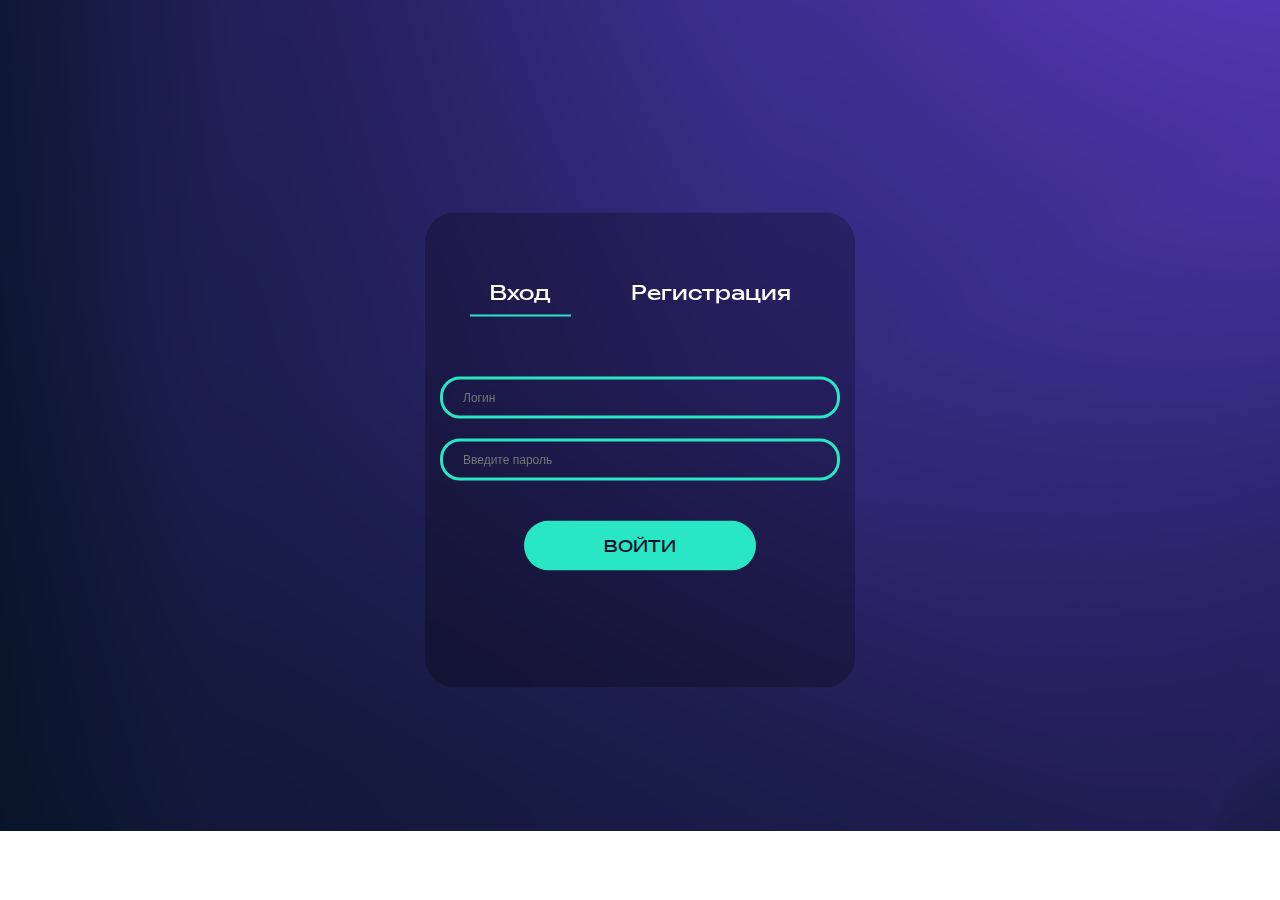
<file: index.html>
<!DOCTYPE html>
<html>
<head>
    <meta charset="UTF-8" />
    <meta name="viewport" content="width=device-width, initial-scale=1.0">
    <link rel="stylesheet" href="./styles/главная.css">
    <script src="./scripts/для формы акка.js"></script>
    <title>title</title>
</head>
<body>
    <main>
        <div class="form">
            <div class="account">
                <div class="tab active" onclick="showTab('signin')">Вход</div>
                <div class="tab" onclick="showTab('signup')">Регистрация</div>
            </div>
            <div class="content active" id="signin">
                <div class="form-name">
                    <input class="form-style"type="text"placeholder="Логин">
                    <input class="form-style"type="password"placeholder="Введите пароль">
                </div>
                <div class="button-acc">
                    <button class="but">Войти</button>
                </div>
            </div>
            <div class="content" id="signup">
                <div class="form-name">
                    <input class="form-style"type="text" placeholder="Телефон или почта">
                    <input class="form-style"type="password" placeholder="Введите пароль">
                    <input class="form-style"type="password" placeholder="Потвердите пароль">
                </div>
                <div class="button-acc">
                    <button class="but">Зарегистрироваться</button>
                </div>
                <div class="rules">
                    <p>Продолжая регистрацию, я принимаю условия <a class="rule-style">Пользовательского соглашения</a> и <a class="rule-style">Правил социальной сети</a>.</p>
                </div>
            </div>
        </div>
    </main>
</body>
</html>
</file>
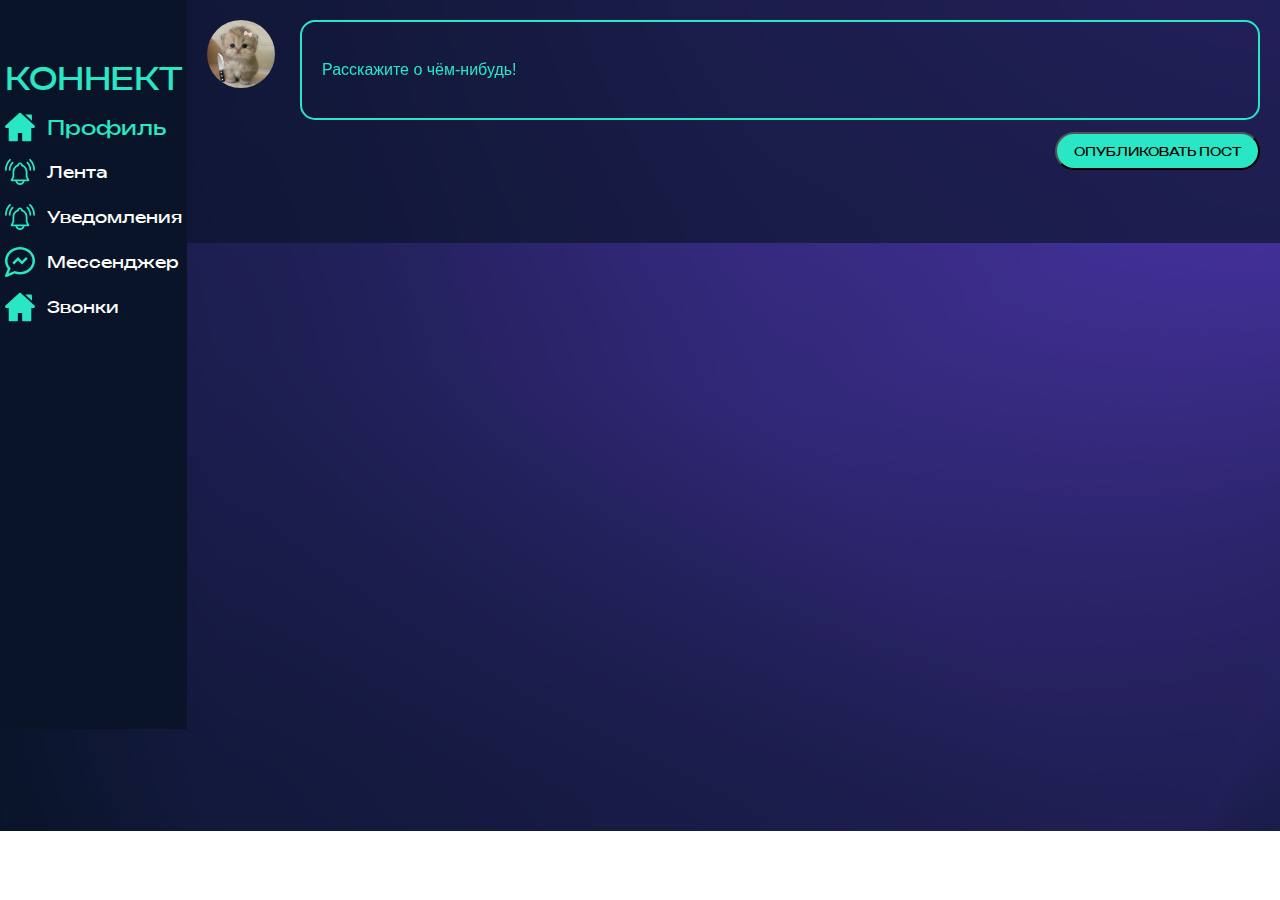
<file: pages/блоги по тематике.html>
<!DOCTYPE html>
<html>
<head>
    <meta charset="UTF-8" />
    <meta name="viewport" content="width=device-width, initial-scale=1.0">
    <link rel="stylesheet" href="../styles/блоги по тематике.css">
    <title>Лента</title>
</head>
<body>
    <main>
        <div class="main">
            <div class="menu1">
                <div class="menustolb">
                    <p class="logo">КОННЕКТ</p>
                    <div class="menusvetit">
                        <img src="../assets/images/главная1.svg" class="icon">
                        <p>Профиль</p>
                    </div>
                    <div class="menujust">
                        <img src="../assets/images/уведломение2.svg" class="icon">
                        <p>Лента</p>
                    </div>
                    <div class="menujust">
                        <img src="../assets/images/уведломение2.svg" class="icon">
                        <p>Уведомления</p>
                    </div>
                    <div class="menujust">
                        <img src="../assets/images/мессенджер2.svg" class="icon">
                        <p>Мессенджер</p>
                    </div>
                    <div class="menujust">
                        <img src="../assets/images/главная1.svg" class="icon">
                        <p>Звонки</p>
                    </div>
                </div>
            </div>

            <div class="news">
                <div class="svoipost">
                    <img src="../assets/images/ава для профиля.jpg" class="pfp">
                     <div class="com">
                        <input class="com-style" type="text" placeholder="Расскажите о чём-нибудь!">
                        <button class="com-button">ОПУБЛИКОВАТЬ ПОСТ</button>
                     </div>   
                    </div>
                </div>
            </div>

        </div>


    </main>
</body>
</html>
</file>
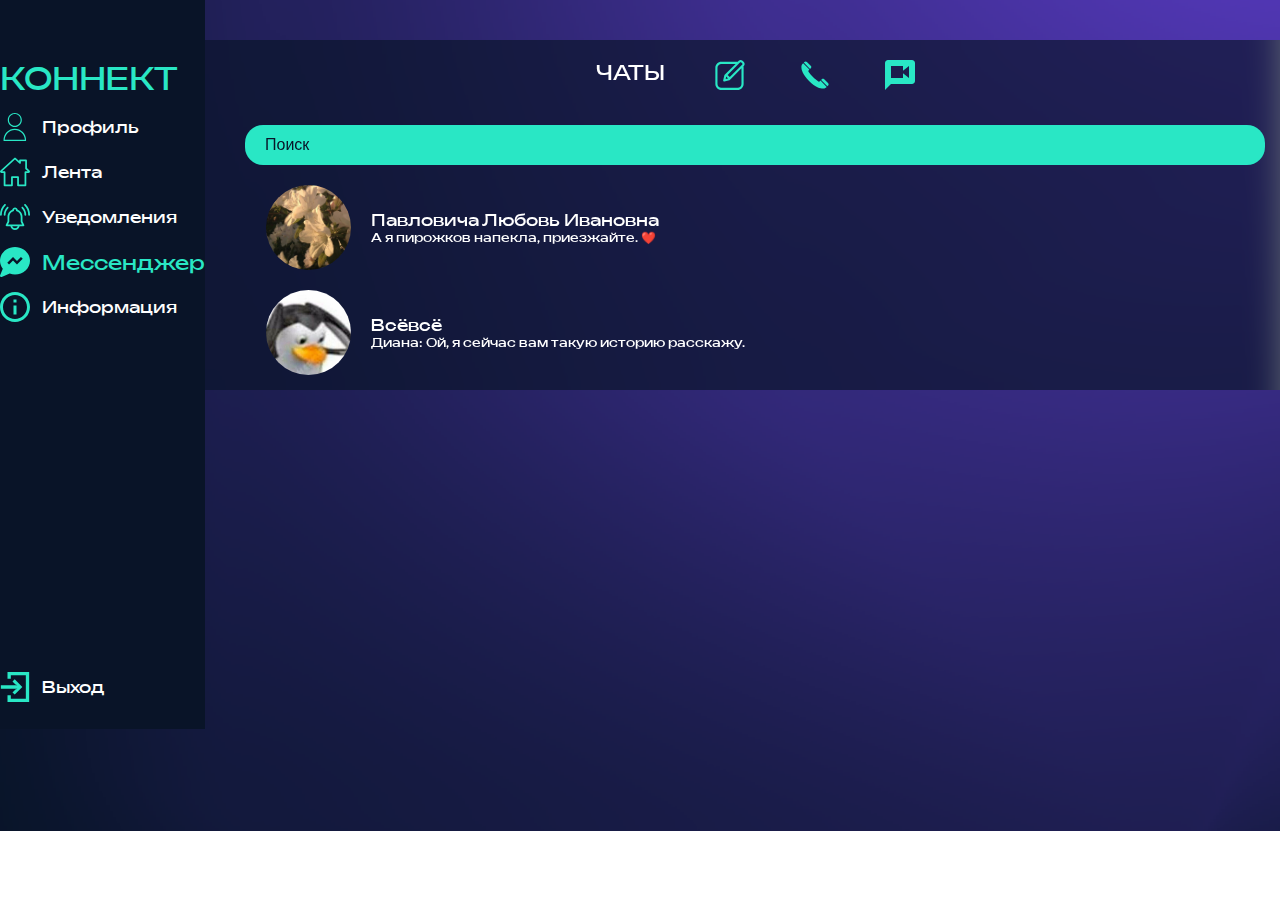
<file: pages/мессенджер.html>
<!DOCTYPE html>
<html>
<head>
    <meta charset="UTF-8" />
    <meta name="viewport" content="width=device-width, initial-scale=1.0">
    <link rel="stylesheet" href="../styles/мессенджер.css">
    <title>title</title>
</head>
<main>
        <div class="main">
            <div class="menu1">
                <div class="menustolb">
                    <p class="logo">КОННЕКТ</p>
                    <div class="menujust">
                        <img src="../assets/images/профиль2.svg" class="icon">
                        <p>Профиль</p>
                    </div>
                    <div class="menujust">
                        <img src="../assets/images/главная2.svg" class="icon">
                        <p>Лента</p>
                    </div>
                    <div class="menujust">
                        <img src="../assets/images/уведломение2.svg" class="icon">
                        <p>Уведомления</p>
                    </div>
                    <div class="menusvetit">
                        <img src="../assets/images/мессенджер1.svg" class="icon">
                        <p>Мессенджер</p>
                    </div>
                    <div class="menujust">
                        <img src="../assets/images/информация2.svg" class="icon">
                        <p>Информация</p>
                    </div>
    
                    <div class="exit">
                        <img src="../assets/images/выход.svg" class="icon">
                        <p>Выход</p>
                    </div>
                </div>
            </div>

            <div class="message-post">
                <div class="messages">
                    <div class="logo-mes">
                        <p>ЧАТЫ</p>
                        <div class="icon-chat">
                            <img src="../assets/images/писать.svg" class="icon1">
                            <img src="../assets/images/телефон.svg" class="icon1">
                            <img src="../assets/images/видеочат.svg" class="icon1">
                        </div>
                    </div>
                    <input class="search" type="text" placeholder="Поиск">
                    <div class="list">
                        <div class="person">
                            <img src="../assets/images/ава1.jpg" class="pfp">
                            <div class="text-message">
                                <p>Павловича Любовь Ивановна</p>
                                <p class="little-message"> А я пирожков напекла, приезжайте. ❤️</p>
                            </div>
                        </div>
                        <div class="person">
                            <img src="../assets/images/ава5.png" class="pfp">
                            <div class="text-message">
                                <p>Всёвсё</p>
                                <p class="little-message"> Диана: Ой, я сейчас вам такую историю расскажу. </p>
                            </div>
                        </div>
                    </div>

                </div>
            </div>


        </div>
    </main>
</body>
</html>
</file>
<file: styles/главная.css>
* {
    margin: 0%;
    padding: 0%;
    box-sizing: border-box;
}

@font-face {
    font-family: Bounded;
    src:url(../assets/fonts/Bounded-Regular.ttf)
}

body {
    background-image: url(../assets/images/фон\ для\ компьютера.png);
    background-repeat: no-repeat;
    background-size: cover;
}

.form {
    background: rgba(0, 0, 0, 0.25);
    border-radius: 30px;
    height: 475px;
    width: 430px;
    backdrop-filter: blur(16px);
    display: flex;
    flex-direction: column;
    justify-content: center;
    position: absolute;
    top: 50%;
    left: 50%;
    transform: translate(-50%, -50%); 
    font-family: Bounded;
}

.account {
    display: flex;
    align-items: center;
    justify-content: center;
    flex-direction: row;
    gap: 40px;
    color: white;
    margin-bottom: 40px;
    font-size: 1.25em;
}

.form-name {
    display: flex;
    justify-content: center;
    align-items: center;
    flex-direction: column;
    gap: 20px;
    padding-bottom: 40px;
}

.class {
    position: absolute;
    font-size: 11px;
}

.form-style {
    font-size: 12px;
    border: #29E7C5 solid;
    background: none;
    outline: none;
    color: #29E7C5;
    border-radius: 20px;
    height: 42px;
    width: 400px;
    padding: 0 20px;
}

.button-acc {
    display: flex;
    align-items: center;
    justify-content: center;
    margin-bottom: 40px;
}

.but {
    background-color: #29E7C5; 
    color: #091428;
    border: none;
    padding: 15px 80px;
    font-size: 16px; 
    cursor: pointer;
    border-radius: 50px;
    font-family: Bounded;
    text-transform: uppercase;
}

.rules {
    font-size: 0.625em;
    color: #29E7C5;

}

.rule-style {
text-decoration: underline;
}

.tab {
    display: inline-block;
    padding: 10px 20px;
    cursor: pointer;
    border-bottom: 2px solid transparent;
}

.tab.active {
    border-bottom: 2px solid #29E7C5;

}

.content {
    display: none;
    padding: 20px;
}

.content.active {
    display: block;
}
</file>
<file: styles/блоги по тематике.css>
*{
    margin: 0%;
    padding: 0%;
    box-sizing: border-box;
}

@font-face {
    font-family: Bounded;
    src:url(../assets/fonts/Bounded-Regular.ttf)
}

body {
    background-image: url(../assets/images/фон\ для\ компьютера.png);
    background-repeat: no-repeat;
    background-size: cover;
}

.logo-name {
    display: none;
}

.icon {
    width: 30px;
}

.menustolb {
    font-family: Bounded;
    color: white;
    margin-top: 60px;
}

.menusvetit {
    color: #29E7C5;
    display: flex;
    flex-direction: row;
    align-items: center;
    gap: 12px;
    font-size: 20px;
    margin-bottom: 15px;
}

.menujust {
    display: flex;
    flex-direction: row;
    align-items: center;
    margin-bottom: 15px;
    gap: 12px;
}

.menu1 {
    width: 321px;
    height: 729px;
    background: #091428;
    display: flex;
    justify-content: center;
}

.logo {
    font-size: 30px;
    margin-bottom: 15px;
    color: #29E7C5;
}

.main {
    display: flex;
    flex-direction: row;
    justify-content: space-evenly;
}

.news {
    background: rgba(9, 20, 40, 0.65);
    height: 243px;
    width: 1100px;
    padding: 20px;
    backdrop-filter: blur(16px);
    display: flex;
    flex-direction: row;
}

.com-style {
    background: none;
    border: 2px solid #29E7C5;
    border-radius: 15px;
    padding: 0 20px;
    width: 960px;
    height: 100px;
    color: #29E7C5;
    font-size: 16px;
    margin-bottom: 12px;
}

.com-style::placeholder {
    color: #29E7C5;
    text-align: start;
    font-size: 16px;
}

.pfp {
    width: 68px;
    height: 68px;
    border-radius: 50%;
}

.com-button {
    font-family: Bounded;
    background: #29E7C5;
    width: 205px;
    height: 38px;
    border-radius: 20px;
    font-size: 12px;
    align-self: end;
}

.com {
    display: flex;
    flex-direction: column;
    padding-left: 25px;
}

.svoipost {
    display: flex;
    flex-direction: row;
}
</file>
<file: styles/мессенджер.css>
* {
    margin: 0%;
    padding: 0%;
    box-sizing: border-box;
}

@font-face {
    font-family: Bounded;
    src:url(../assets/fonts/Bounded-Regular.ttf)
}

body {
    background-image: url(../assets/images/фон\ для\ компьютера.png);
    background-repeat: no-repeat;
    background-size: cover;
}

.logo-name {
    display: none;
}

.icon {
    width: 30px;
}

.menustolb {
    font-family: Bounded;
    color: white;
    margin-top: 60px;
}

.menusvetit {
    color: #29E7C5;
    display: flex;
    flex-direction: row;
    align-items: center;
    gap: 12px;
    font-size: 20px;
    margin-bottom: 15px;
}

.menujust {
    display: flex;
    flex-direction: row;
    align-items: center;
    margin-bottom: 15px;
    gap: 12px;
}

.exit {
    display: flex;
    flex-direction: row;
    align-items: center;
    margin-top: 350px;
    gap: 12px;
}

.menu1 {
    width: 321px;
    height: 729px;
    background: #091428;
    display: flex;
    justify-content: center;
    margin-bottom: 20px;
}

.logo {
    font-size: 30px;
    margin-bottom: 15px;
    color: #29E7C5;
}

.main {
    display: flex;
    flex-direction: row;
    justify-content: space-evenly;
}

.messages {
    background: rgba(9, 20, 40, 0.65);
    height: 350px;
    width: 1100px;
    backdrop-filter: blur(16px);
    display: flex;
    flex-direction: column;
    align-items: center;
    margin-top: 20px;
    font-family: Bounded;
    color: white;
}

.message-post {
    padding-top: 20px;
}

.search {
    height: 40px;
    width: 1020px;
    background: #29E7C5;
    border-radius: 18px;
    padding: 0 20px;
    color: #091428;
    border: none;
    outline: none;
    margin-top: 20px;
}

.search::placeholder {
    color: #091428;
    font-size: 16px;
}

.logo-mes {
    color: white;
    font-size: 20px;
    display: flex;
    flex-direction: row;
    margin-top: 20px;
    padding-bottom: 10px;
}

.icon1 {
    width: 30px;
    margin-left: 50px;
}

.person {
    display: flex;
    flex-direction: row;
    align-items: center;
    gap: 20px;
    margin-top: 20px;
}

.pfp {
    width: 85px;
    height: 85px;
    border-radius: 50%;
}

.icon1 {
    width: 30px;
    margin-left: 50px;
}

.person {
    display: flex;
    flex-direction: row;
    align-items: center;
    gap: 20px;
    margin-top: 20px;
}

.pfp {
    width: 85px;
    height: 85px;
    border-radius: 50%;
}

.text-message {
    color: white;
    font-size: 16px;
    display: flex;
    flex-direction: column;
}

.little-message {
    font-size: 12px;
}

.list {
    display: flex;
    flex-direction: column;
    margin-right: 500px;
}

@media screen and (min-width: 320px) and (max-width: 767px) {

    .logo-name {
        display: flex;
        color: #29E7C5;
        font-family: Bounded;
        margin-bottom: 20px;
    }
    .menu1 {
        display: none;
    }
}
</file>
